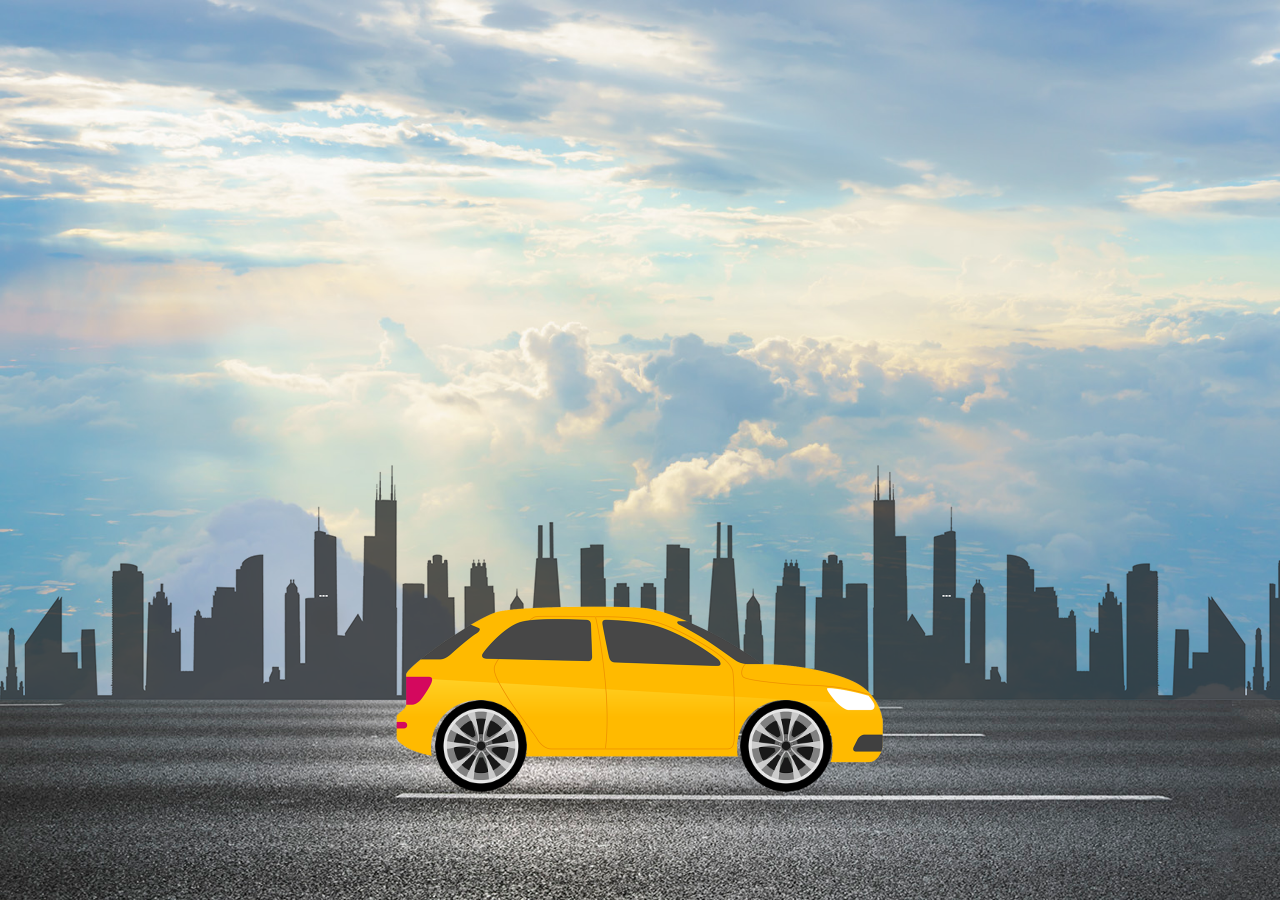
<file: car animate/index.html>
<html>

<head>
    <title></title>
    <link rel="stylesheet" href="style.css">
</head>

<body>
    <div class="hero">
        <div class="highway"></div>
        <div class="city"></div>
        <div class="car">
            <img src="car.png">
            <div class="wheel">
                <img src="wheel.png" class="back-wheel">
                <img src="wheel.png" class="front-wheel">
            </div>
        </div>

    </div>



</body>

</html>
</file>
<file: car animate/style.css>
*
{
    margin: 0;
    padding: 0;
}
.hero
{
    height: 100vh;
    width:100%;
    background-image: url(sky.jpg);
    background-size: cover;
    background-position: center;
    position: relative;
    overflow: hidden;
} 
.highway
{
    height: 200px;
    width: 500% ;
    display:block;
    background-image: url(road.jpg);
    position: absolute;
    bottom: 0;
    left: 0;
    right: 0;
    z-index: 1 ;
    animation: highway 5s linear infinite;
}
@keyframes highway
{
   100%{
         transform: translateX(-3400px);
    }
}

.city
{
    height: 250px;
    width: 500%;
    background-image: url(city.png);
    position: absolute;
    bottom: 200px;
    left:0;
    right: 0;
    display: block;
    z-index: 1;
    background-repeat: repeat-x;
    animation: city 20s linear infinite;


}

@keyframes city
{
    100%{
          transform: translateX(-1400px);
     }
 }


 .car
 {
     
     width: 500px;
     left: 50%;
     bottom: 100px;
     transform: translate(-50%);
     position : absolute;
     z-index: 2;
 
 
 }

 .car img
 {
     
     width: 100%;
     animation: car 1s linear infinite;
     
 }
 @keyframes car
 {
     100%{
         transform: translateY(-1 px);
     }
     50%{
        transform: translateY(1px);
    }
    0%{
        transform: translateY(-1px);
    }
 }

 .wheel
 {
     left: 50%;
     bottom: 100px;
     transform: translateX(-50%);
     position: absolute;
     z-index: 2;
 }

 .wheel img
 {
     width: 92px;
     height:92px;
     animation: wheel 1s linear infinite ;

 }

 .back-wheel
 {
     left: -205px;
     position: absolute; 

 }

 .front-wheel
 {
     left: 100px;
     position: absolute; 

 }
 @keyframes wheel
 {
     100%{
         transform: rotate(360deg) ;
     }
 }
</file>
